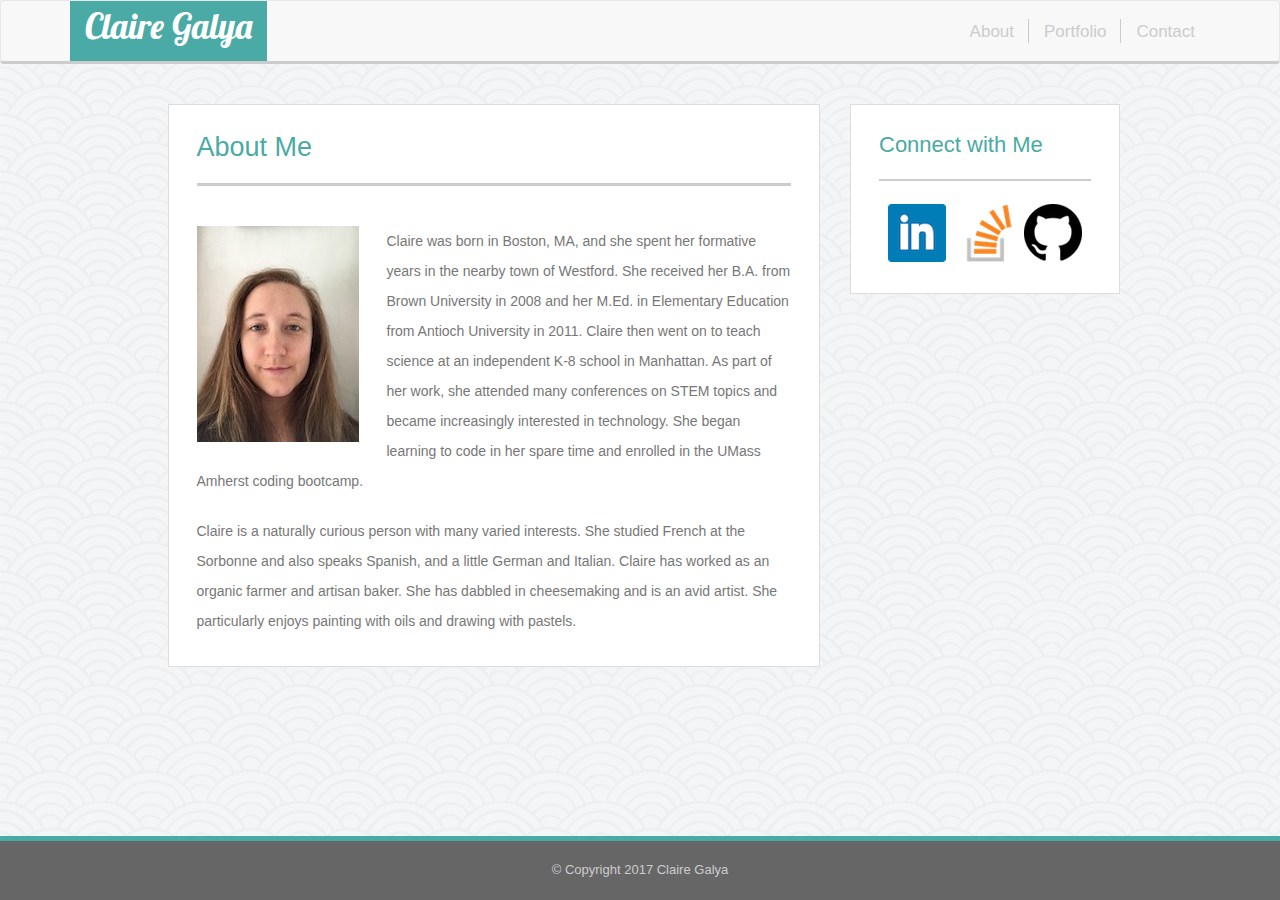
<file: index.html>
<!DOCTYPE html>
<html lang="en">
<head>
	<meta charset="UTF-8">
	<title>Claire Galya</title>
	<link rel="stylesheet" href="https://maxcdn.bootstrapcdn.com/bootstrap/3.3.7/css/bootstrap.min.css" integrity="sha384-BVYiiSIFeK1dGmJRAkycuHAHRg32OmUcww7on3RYdg4Va+PmSTsz/K68vbdEjh4u" crossorigin="anonymous">
	<link rel="stylesheet" href="assets/css/style.css">
	<link href="https://fonts.googleapis.com/css?family=Lobster" rel="stylesheet">
	<link rel="stylesheet" href="https://cdnjs.cloudflare.com/ajax/libs/animate.css/3.5.2/animate.min.css">
	<link rel="icon" href="favicon.ico" type="image/x-icon"/>
	<meta name="viewport" content="width=device-width, initial-scale=1">
</head>
<body>
    <nav class="navbar navbar-default">
      <div class="container">
        <div class="navbar-header">
          <button type="button" class="navbar-toggle collapsed" data-toggle="collapse" data-target="#navbar" aria-expanded="false" aria-controls="navbar">
            <span class="sr-only">Toggle navigation</span>
            <span class="icon-bar"></span>
            <span class="icon-bar"></span>
            <span class="icon-bar"></span>
          </button>
          <a class="navbar-brand animated lightSpeedIn" id="name" href="#">Claire Galya</a>
        </div>
        <div id="navbar" class="navbar-collapse collapse">
          <ul class="nav navbar-nav navbar-right">
            <li><a href="index.html" id="link">About</a></li>
            <li><a href="portfolio.html" id="link2">Portfolio</a></li>
            <li><a href="contact.html" id="link3">Contact</a></li>
          </ul>
        </div>
      </div>
    </nav>
<div class="container" id="wrapper">
	<div class="row">
		<div class="col-md-7 col-md-offset-1">
			<div class="content">
				<h2>About Me</h2>
				<img id="pic" src="assets/images/profilepic.jpg" alt="">
					<p class="paragraph">Claire was born in Boston, MA, and she  spent her formative years in the nearby town of Westford. She received her B.A. from Brown University in 2008 and her M.Ed. in Elementary Education from Antioch University in 2011. Claire then went on to teach science at an independent K-8 school in Manhattan.  As part of her work, she attended many conferences on STEM topics and became increasingly interested in technology.  She began learning to code in her spare time and enrolled in the UMass Amherst coding bootcamp.</p>
					<p class="paragraph" id="two">Claire is a naturally curious person with many varied interests. She studied French at the Sorbonne and also speaks Spanish, and a little German and Italian. Claire has worked as an organic farmer and artisan baker. She has dabbled in cheesemaking and is an avid artist. She particularly enjoys painting with oils and drawing with pastels.</p>
			</div>
		</div>
		<div class="col-md-3">
			<div class="connect">
				<h3>Connect with Me</h3>
				<a href="https://www.linkedin.com/in/claire-galya-077547141/" target="_blank" class="logo hvr-buzz-out"><img src="assets/images/linkedin.png" alt=""></a>
				<a href="https://stackoverflow.com/users/8026516/claire-galya" target="_blank" class="logo hvr-buzz-out"><img src="assets/images/stackoverflow.png" alt=""></a>
				<a href="https://github.com/cgalya" target="_blank" class="logo hvr-buzz-out"><img src="assets/images/github.png" alt=""></a>
			</div>
		</div>
	</div>
</div>
<footer class="footer">
	<div class="container" id="footer-border">
		<p>&copy; Copyright 2017 Claire Galya</p>
	</div>
</footer>

<script src="https://ajax.googleapis.com/ajax/libs/jquery/1.12.4/jquery.min.js"></script>
<script src="https://maxcdn.bootstrapcdn.com/bootstrap/3.3.7/js/bootstrap.min.js" integrity="sha384-Tc5IQib027qvyjSMfHjOMaLkfuWVxZxUPnCJA7l2mCWNIpG9mGCD8wGNIcPD7Txa" crossorigin="anonymous"></script>
</body>
</html>
</file>
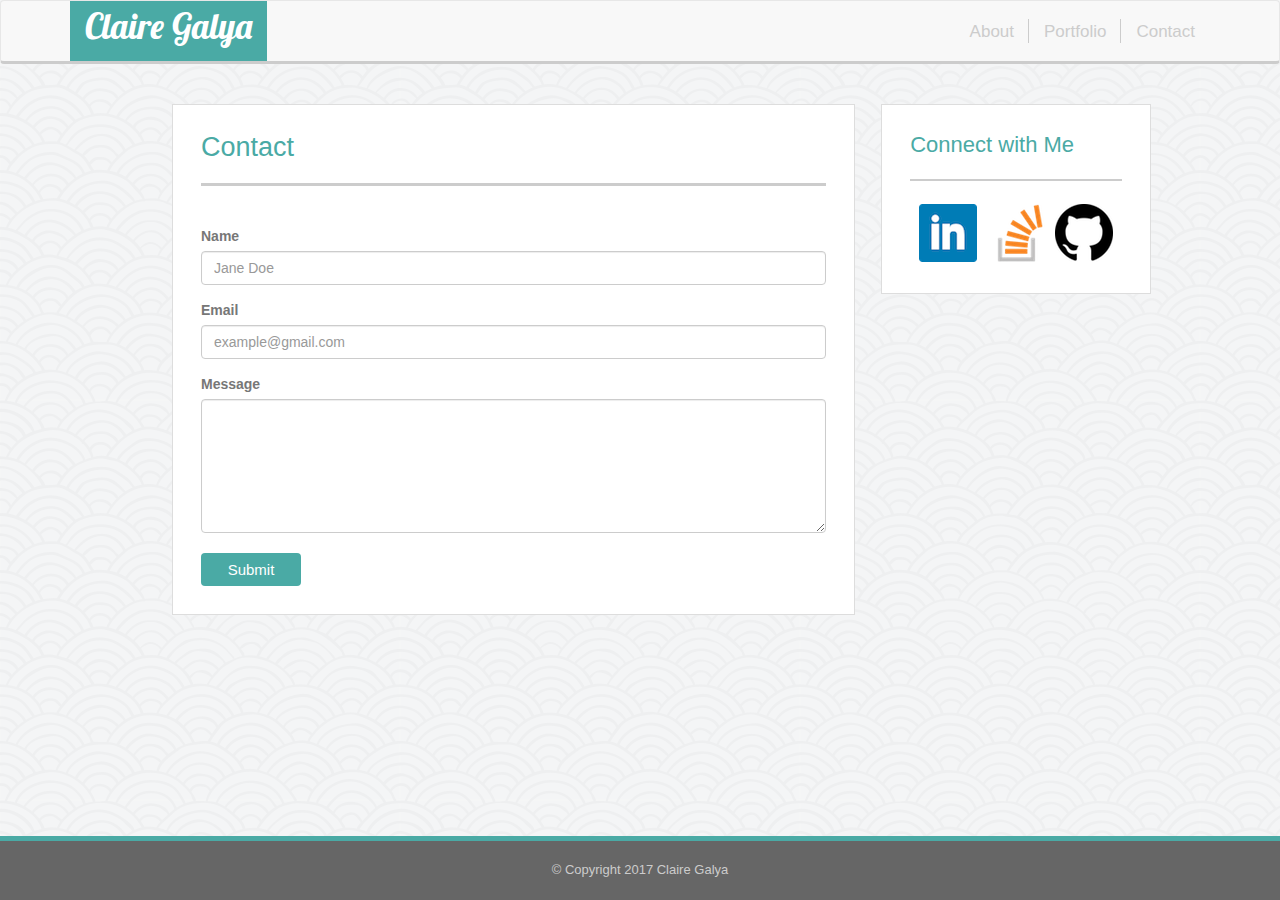
<file: contact.html>
<!DOCTYPE html>
<html lang="en">
<head>
	<meta charset="UTF-8">
	<title>Claire Galya</title>
	<link rel="stylesheet" href="https://maxcdn.bootstrapcdn.com/bootstrap/3.3.7/css/bootstrap.min.css" integrity="sha384-BVYiiSIFeK1dGmJRAkycuHAHRg32OmUcww7on3RYdg4Va+PmSTsz/K68vbdEjh4u" crossorigin="anonymous">
	<link rel="stylesheet" href="assets/css/style.css">
	<link href="https://fonts.googleapis.com/css?family=Lobster" rel="stylesheet">
	<link rel="stylesheet" href="https://cdnjs.cloudflare.com/ajax/libs/animate.css/3.5.2/animate.min.css">
	<link rel="icon" href="favicon.ico" type="image/x-icon"/>
	<meta name="viewport" content="width=device-width, initial-scale=1">
</head>
<body>
    <nav class="navbar navbar-default">
      <div class="container">
        <div class="navbar-header">
          <button type="button" class="navbar-toggle collapsed" data-toggle="collapse" data-target="#navbar" aria-expanded="false" aria-controls="navbar">
            <span class="sr-only">Toggle navigation</span>
            <span class="icon-bar"></span>
            <span class="icon-bar"></span>
            <span class="icon-bar"></span>
          </button>
          <a class="navbar-brand animated bounceInUp" id="name" href="#">Claire Galya</a>
        </div>
        <div id="navbar" class="navbar-collapse collapse">
          <ul class="nav navbar-nav navbar-right">
            <li><a href="index.html" id="link">About</a></li>
            <li><a href="portfolio.html" id="link2">Portfolio</a></li>
            <li><a href="contact.html" id="link3">Contact</a></li>
          </ul>
        </div>
      </div>
    </nav>
<div class="container" id="wrapper">
	<div class="row">
		<div class="col-md-7 col-md-offset-1" id="message-form">
			<form>
				<h2>Contact</h2>
			  <div class="form-group">
			    <label for="InputName">Name</label>
			    <input type="email" class="form-control" id="InputName" aria-describedby="emailHelp" placeholder="Jane Doe">
			  </div>
			  <div class="form-group">
			    <label for="InputEmail">Email</label>
			    <input type="password" class="form-control" id="InputEmail" placeholder="example@gmail.com">
			  </div>
			  <div class="form-group">
			    <label for="Textarea">Message</label>
			    <textarea class="form-control" id="Textarea" rows="6"></textarea>
			  </div>
			  <button type="button" class="btn btn-primary" id="submit" data-toggle="modal" data-target="#exampleModal" data-whatever="@mdo">Submit
			  </button>
				<div class="modal fade" id="exampleModal" tabindex="-1" role="dialog" aria-labelledby="exampleModalLabel" aria-hidden="true">
  				<div class="modal-dialog" role="document">
    				<div class="modal-content">
      				<div class="modal-header">
        				<h2 class="modal-title" id="modalLabel">Thanks!</h2>
        			</div>
      				<div class="modal-body">
        				<h4>I'll get back to you soon!</h4>
      				</div>
      				<div class="modal-footer">
        				<button type="button" class="btn btn-primary" data-dismiss="modal" id="close-button">Close</button>
      				</div>
    				</div>
  				</div>
				</div>
			</form>
		</div>
		<div class="col-md-3">
			<div class="connect">
				<h3>Connect with Me</h3>
				<a href="https://www.linkedin.com/in/claire-galya-077547141/" target="_blank" class="logo hvr-buzz-out"><img src="assets/images/linkedin.png" alt=""></a>
				<a href="https://stackoverflow.com/users/8026516/claire-galya" target="_blank" class="logo hvr-buzz-out"><img src="assets/images/stackoverflow.png" alt=""></a>
				<a href="https://github.com/cgalya" target="_blank" class="logo hvr-buzz-out"><img src="assets/images/github.png" alt=""></a>
			</div>
		</div>
	</div>
</div>
<footer class="footer">
	<div class="container" id="footer-border">
		<p>&copy; Copyright 2017 Claire Galya</p>
	</div>
</footer>

<script src="https://ajax.googleapis.com/ajax/libs/jquery/1.12.4/jquery.min.js"></script>
<script src="https://maxcdn.bootstrapcdn.com/bootstrap/3.3.7/js/bootstrap.min.js" integrity="sha384-Tc5IQib027qvyjSMfHjOMaLkfuWVxZxUPnCJA7l2mCWNIpG9mGCD8wGNIcPD7Txa" crossorigin="anonymous"></script>
</body>
</html>
</file>
<file: assets/css/style.css>
html {
  height: 100%;
}

body {
  font-family: 'Arial', 'Helvetica Neue', Helvetica, sans-serif;
  background-image: url("seigaiha.png");
  color: #777777;
  min-height: 100%;
  display: flex;
  flex-direction: column;
}

.container {
  flex: 1;
}

.navbar {
  border-bottom: 3px solid #cccccc;
  min-width: 350px;
  margin-bottom: 40px;
}

.navbar-header {
  background-color: #4aaaa5;
  height: 60px;
}

#name {
  color: #ffffff;
  font-size: 35px;
  font-family: 'Lobster', cursive;
  padding-left: 30px;
}

@media only screen and (max-width: 767px) {
  .navbar-brand {
    width: 100%;
    text-align: center;
  }

  .navbar-header {
    height: 110px;
  }

  #name {
    line-height: 20px;
  }
}

#link, #link2, #link3 {
  color: #cccccc;
  font-size: 17px;
  position: relative;
  top: 6px;
  height: 60px
}

#link:after {
  content: "";
  border-right: 1px solid #ccc;
  position: absolute;
  height: 40%;
  right: 0;
  top: 20%;
}

#link2:after {
  content: "";
  border-right: 1px solid #ccc;
  position: absolute;
  height: 40%;
  right: 0;
  top: 20%;
}

ul.nav a:hover { 
  color: #6c149e !important; 
}

.navbar-default .navbar-toggle .icon-bar {
  background-color: #c24fbd;
}

.content {
  background-color: #ffffff;
  padding: 28px 28px 20px 28px;
  border: solid 1px #dddddd;
  margin-bottom: 40px;
}

h2 {
  border-bottom: 3px solid #cccccc;
  padding-bottom: 20px;
  margin: 0px 0px 40px 0px;
  color: #4aaaa5;
  font-size: 27px;
}

#pic {
  margin-left: 26px;
  margin-right: 24px;
  float: left;
  margin: 0px 28px 19px 0px;
}

.paragraph {
  line-height: 30px;
}

#two {
  margin-top: 20px;
}

.cat-title {
  background: #4aaaa5;
  padding: 10px;
  color: #ffffff;
  width: 200px;
  text-align: center;
  position: relative;
  bottom: 60px;
}

@media only screen and (min-width: 1200px) {
  .leftcat {
  margin-left: 55px;
  }

  .rightcat {
    margin-right: 55px;
  }
}

#message-form {
  background-color: #ffffff;
  padding: 28px;
  border: solid 1px #dddddd;
  margin-bottom: 40px;
  margin-left: 10%;
  margin-right: 1%;
}

@media only screen and (max-width: 990px){
  #message-form {
    margin-left: 2%;
    margin-right: 2%;
  }
}
  
#submit, #close-button {
  border: none;
  font-size: 15px;
  color: #ffffff;
  background: #4aaaa5;
  width: 100px;
  margin-top: 5px;
}

.connect {
  background-color: #ffffff;
  border: solid 1px #dddddd;
  padding: 28px;
  margin-bottom: 40px;
  width: auto;
  min-width: 270px;
  text-align: center;
}

h3 {
  border-bottom: 2px solid #cccccc;
  padding-bottom: 22px;
  margin-top: 0px;
  margin-bottom: 20px;
  color: #4aaaa5;
  font-size: 22px;
  text-align: left;
}

.logo {
  padding: 3px;
}

footer {
  background-color: #666666;
  text-align: center;
  color: #cccccc;
  font-size: 13px;
  padding-top: 20px;
  padding-bottom: 10px;
  min-width: 350px
}

.footer {
  border-top: 5px solid #4aaaa5;
}

@media only screen and (max-width: 770px) {
  .container {
    margin-left: 0px;
    margin-right: 0px;
    }
}

a:hover {
  text-decoration: none;
}

/* all of the #lightbox code was borrowed, then customized, to make the portfolio page modal boxes */
#lightbox {
  position:fixed;
    top:0; 
    left:0; 
    width:100%; 
    height:100%; 
    background: rgba(0,0,0,.7); 
    text-align:center;
    z-index: 2;
    padding-top: 20px;
}

#lightbox p {
    text-align:right; 
    color:#fff; 
    margin-right:20px; 
    font-size:12px; 
}

#lightbox img {
    max-width: 55%;
}

#modalLabel {
  border: none;
  padding-bottom: 0px;
}

/* all of the following code was borrowed for a CSS animation */
@-webkit-keyframes hvr-buzz-out {
  10% {
    -webkit-transform: translateX(3px) rotate(2deg);
    transform: translateX(3px) rotate(2deg);
  }
  20% {
    -webkit-transform: translateX(-3px) rotate(-2deg);
    transform: translateX(-3px) rotate(-2deg);
  }
  30% {
    -webkit-transform: translateX(3px) rotate(2deg);
    transform: translateX(3px) rotate(2deg);
  }
  40% {
    -webkit-transform: translateX(-3px) rotate(-2deg);
    transform: translateX(-3px) rotate(-2deg);
  }
  50% {
    -webkit-transform: translateX(2px) rotate(1deg);
    transform: translateX(2px) rotate(1deg);
  }
  60% {
    -webkit-transform: translateX(-2px) rotate(-1deg);
    transform: translateX(-2px) rotate(-1deg);
  }
  70% {
    -webkit-transform: translateX(2px) rotate(1deg);
    transform: translateX(2px) rotate(1deg);
  }
  80% {
    -webkit-transform: translateX(-2px) rotate(-1deg);
    transform: translateX(-2px) rotate(-1deg);
  }
  90% {
    -webkit-transform: translateX(1px) rotate(0);
    transform: translateX(1px) rotate(0);
  }
  100% {
    -webkit-transform: translateX(-1px) rotate(0);
    transform: translateX(-1px) rotate(0);
  }
}
@keyframes hvr-buzz-out {
  10% {
    -webkit-transform: translateX(3px) rotate(2deg);
    transform: translateX(3px) rotate(2deg);
  }
  20% {
    -webkit-transform: translateX(-3px) rotate(-2deg);
    transform: translateX(-3px) rotate(-2deg);
  }
  30% {
    -webkit-transform: translateX(3px) rotate(2deg);
    transform: translateX(3px) rotate(2deg);
  }
  40% {
    -webkit-transform: translateX(-3px) rotate(-2deg);
    transform: translateX(-3px) rotate(-2deg);
  }
  50% {
    -webkit-transform: translateX(2px) rotate(1deg);
    transform: translateX(2px) rotate(1deg);
  }
  60% {
    -webkit-transform: translateX(-2px) rotate(-1deg);
    transform: translateX(-2px) rotate(-1deg);
  }
  70% {
    -webkit-transform: translateX(2px) rotate(1deg);
    transform: translateX(2px) rotate(1deg);
  }
  80% {
    -webkit-transform: translateX(-2px) rotate(-1deg);
    transform: translateX(-2px) rotate(-1deg);
  }
  90% {
    -webkit-transform: translateX(1px) rotate(0);
    transform: translateX(1px) rotate(0);
  }
  100% {
    -webkit-transform: translateX(-1px) rotate(0);
    transform: translateX(-1px) rotate(0);
  }
}
.hvr-buzz-out {
  display: inline-block;
  vertical-align: middle;
  -webkit-transform: perspective(1px) translateZ(0);
  transform: perspective(1px) translateZ(0);
  box-shadow: 0 0 1px transparent;
}
.hvr-buzz-out:hover, .hvr-buzz-out:focus, .hvr-buzz-out:active {
  -webkit-animation-name: hvr-buzz-out;
  animation-name: hvr-buzz-out;
  -webkit-animation-duration: 0.75s;
  animation-duration: 0.75s;
  -webkit-animation-timing-function: linear;
  animation-timing-function: linear;
  -webkit-animation-iteration-count: 1;
  animation-iteration-count: 1;
}
</file>
